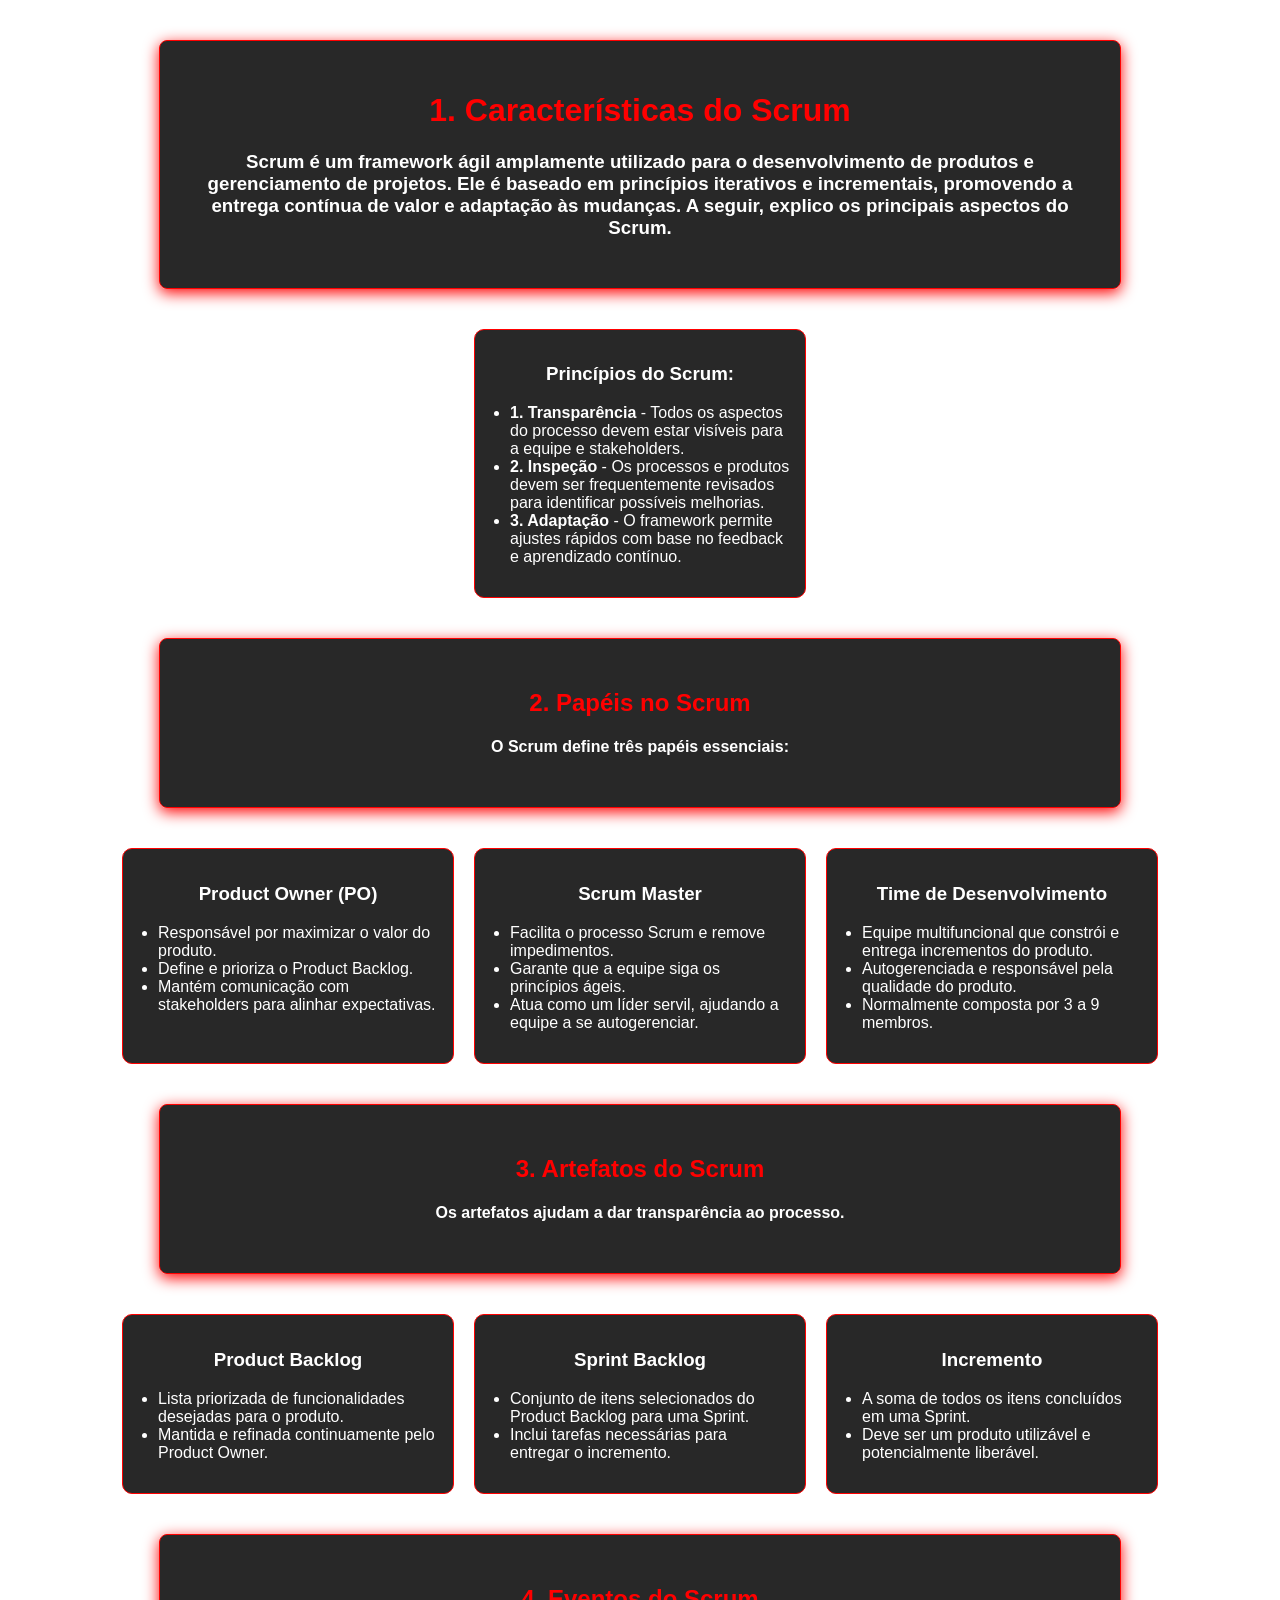
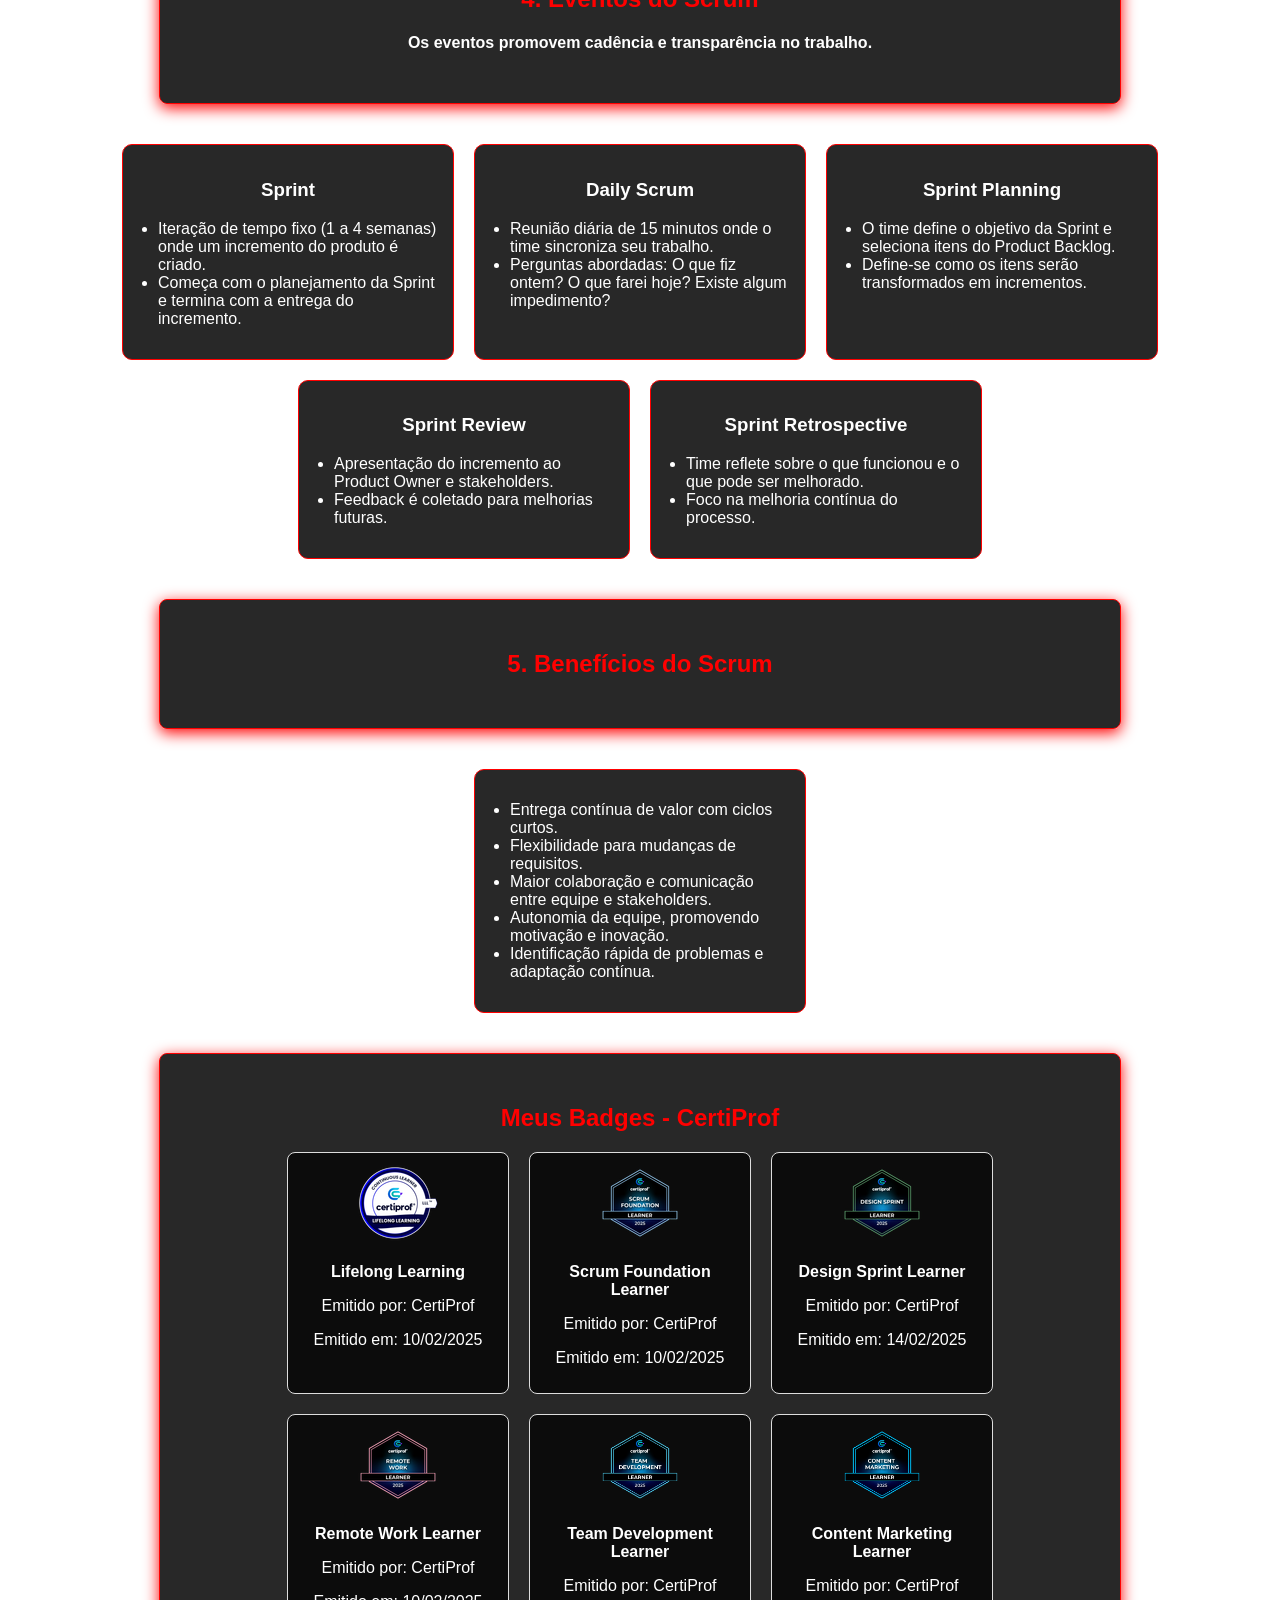
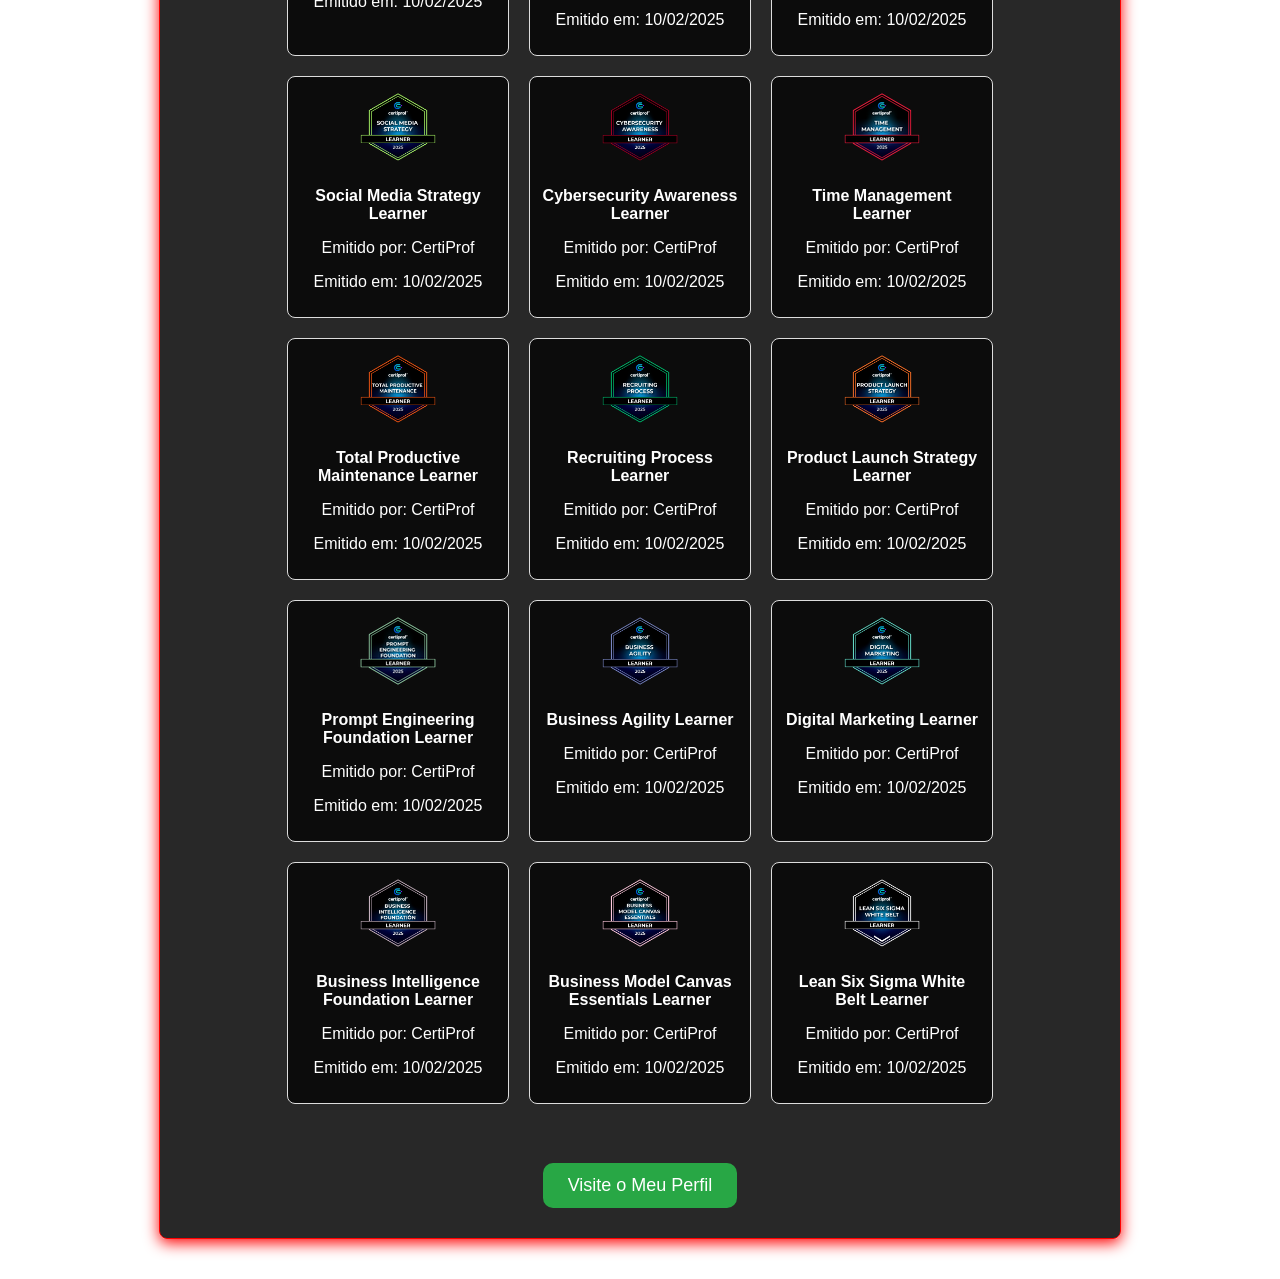
<file: index.html>
<!DOCTYPE html>
<html lang="pt">
<head>
  <meta charset="UTF-8">
  <meta name="viewport" content="width=device-width, initial-scale=1.0">
  <title>Scrum - Todos os Tópicos</title>
  <link rel="stylesheet" href="/style.css">
  <script src="/script.js"></script>
  
</head>
<body>

  <!-- 1. Características do Scrum -->
  <div class="card-container">
    <div class="card how-it-works">
      <h1>1. Características do Scrum</h1>
      <h3>Scrum é um framework ágil amplamente utilizado para o desenvolvimento de produtos e gerenciamento de projetos. Ele é baseado em princípios iterativos e incrementais, promovendo a entrega contínua de valor e adaptação às mudanças. A seguir, explico os principais aspectos do Scrum.</h3>
    </div>
  </div>

  <div class="card-container">
    <div class="card">
      <h3>Princípios do Scrum:</h3>
      <ul>
        <li><strong>1. Transparência</strong> - Todos os aspectos do processo devem estar visíveis para a equipe e stakeholders.</li>
        <li><strong>2. Inspeção</strong> - Os processos e produtos devem ser frequentemente revisados para identificar possíveis melhorias.</li>
        <li><strong>3. Adaptação</strong> - O framework permite ajustes rápidos com base no feedback e aprendizado contínuo.</li>
      </ul>
    </div>
  </div>

  <!-- 2. Papéis no Scrum -->
  <div class="card-container">
    <div class="card how-it-works">
      <h2>2. Papéis no Scrum</h2>
      <h4>O Scrum define três papéis essenciais:</h4>
    </div>
  </div>

  <div class="card-container">
    <div class="card">
      <h3>Product Owner (PO)</h3>
      <ul>
        <li>Responsável por maximizar o valor do produto.</li>
        <li>Define e prioriza o Product Backlog.</li>
        <li>Mantém comunicação com stakeholders para alinhar expectativas.</li>
      </ul>
    </div>

    <div class="card">
      <h3>Scrum Master</h3>
      <ul>
        <li>Facilita o processo Scrum e remove impedimentos.</li>
        <li>Garante que a equipe siga os princípios ágeis.</li>
        <li>Atua como um líder servil, ajudando a equipe a se autogerenciar.</li>
      </ul>
    </div>

    <div class="card">
      <h3>Time de Desenvolvimento</h3>
      <ul>
        <li>Equipe multifuncional que constrói e entrega incrementos do produto.</li>
        <li>Autogerenciada e responsável pela qualidade do produto.</li>
        <li>Normalmente composta por 3 a 9 membros.</li>
      </ul>
    </div>
  </div>

  <!-- 3. Artefatos do Scrum -->
  <div class="card-container">
    <div class="card how-it-works">
      <h2>3. Artefatos do Scrum</h2>
      <h4>Os artefatos ajudam a dar transparência ao processo.</h4>
    </div>
  </div>

  <div class="card-container">
    <div class="card">
      <h3>Product Backlog</h3>
      <ul>
        <li>Lista priorizada de funcionalidades desejadas para o produto.</li>
        <li>Mantida e refinada continuamente pelo Product Owner.</li>
      </ul>
    </div>

    <div class="card">
      <h3>Sprint Backlog</h3>
      <ul>
        <li>Conjunto de itens selecionados do Product Backlog para uma Sprint.</li>
        <li>Inclui tarefas necessárias para entregar o incremento.</li>
      </ul>
    </div>

    <div class="card">
      <h3>Incremento</h3>
      <ul>
        <li>A soma de todos os itens concluídos em uma Sprint.</li>
        <li>Deve ser um produto utilizável e potencialmente liberável.</li>
      </ul>
    </div>
  </div>

  
  <!-- 4. Eventos do Scrum -->
  <div class="card-container">
    <div class="card how-it-works">
      <h2>4. Eventos do Scrum</h2>
      <h4>Os eventos promovem cadência e transparência no trabalho.</h4>
    </div>
  </div>

  <div class="card-container">
    <div class="card">
      <h3>Sprint</h3>
      <ul>
        <li>Iteração de tempo fixo (1 a 4 semanas) onde um incremento do produto é criado.</li>
        <li>Começa com o planejamento da Sprint e termina com a entrega do incremento.</li>
      </ul>
    </div>

    <div class="card">
      <h3>Daily Scrum</h3>
      <ul>
        <li>Reunião diária de 15 minutos onde o time sincroniza seu trabalho.</li>
        <li>Perguntas abordadas: O que fiz ontem? O que farei hoje? Existe algum impedimento?</li>
      </ul>
    </div>

    <div class="card">
      <h3>Sprint Planning</h3>
      <ul>
        <li>O time define o objetivo da Sprint e seleciona itens do Product Backlog.</li>
        <li>Define-se como os itens serão transformados em incrementos.</li>
      </ul>
    </div>

    <div class="card">
      <h3>Sprint Review</h3>
      <ul>
        <li>Apresentação do incremento ao Product Owner e stakeholders.</li>
        <li>Feedback é coletado para melhorias futuras.</li>
      </ul>
    </div>

    <div class="card">
      <h3>Sprint Retrospective</h3>
      <ul>
        <li>Time reflete sobre o que funcionou e o que pode ser melhorado.</li>
        <li>Foco na melhoria contínua do processo.</li>
      </ul>
    </div>
  </div>

  <!-- 5. Benefícios do Scrum -->
  <div class="card-container">
    <div class="card how-it-works">
      <h2>5. Benefícios do Scrum</h2>
    </div>
  </div>

  <div class="card-container">
    <div class="card">
      <ul>
        <li>Entrega contínua de valor com ciclos curtos.</li>
        <li>Flexibilidade para mudanças de requisitos.</li>
        <li>Maior colaboração e comunicação entre equipe e stakeholders.</li>
        <li>Autonomia da equipe, promovendo motivação e inovação.</li>
        <li>Identificação rápida de problemas e adaptação contínua.</li>
      </ul>
    </div>
  </div>
  

  <div class="card-container">
        <div class="card animated-card how-it-works">
            <h2>Meus Badges - CertiProf</h2>   
            
            <div class="badge-container">
                <div class="badge">
                    <img src="/img/blob.png" alt="Lifelong Learning">
                    <p><strong>Lifelong Learning</strong></p>
                    <p>Emitido por: CertiProf</p>
                    <p>Emitido em: 10/02/2025</p>
                </div>
                <div class="badge">
                    <img src="/img/blob (1).png" alt="Scrum Foundation Learner">
                    <p><strong>Scrum Foundation Learner</strong></p>
                    <p>Emitido por: CertiProf</p>
                    <p>Emitido em: 10/02/2025</p>
                </div>
                <div class="badge">
                    <img src="/img/blob (2).png" alt="Design Sprint Learner">
                    <p><strong>Design Sprint Learner</strong></p>
                    <p>Emitido por: CertiProf</p>
                    <p>Emitido em: 14/02/2025</p>
                </div>
                <div class="badge">
                    <img src="/img/blob (3).png" alt="Scrum Foundation Learner">
                    <p><strong>Remote Work Learner</strong></p>
                    <p>Emitido por: CertiProf</p>
                    <p>Emitido em: 10/02/2025</p>
                </div>
                <div class="badge">
                    <img src="/img/blob (4).png" alt="Scrum Foundation Learner">
                    <p><strong>Team Development Learner</strong></p>
                    <p>Emitido por: CertiProf</p>
                    <p>Emitido em: 10/02/2025</p>
                </div>
                <div class="badge">
                    <img src="/img/blob (5).png" alt="Scrum Foundation Learner">
                    <p><strong>Content Marketing Learner</strong></p>
                    <p>Emitido por: CertiProf</p>
                    <p>Emitido em: 10/02/2025</p>
                </div>
                <div class="badge">
                    <img src="/img/blob (6).png" alt="Scrum Foundation Learner">
                    <p><strong>Social Media Strategy Learner</strong></p>
                    <p>Emitido por: CertiProf</p>
                    <p>Emitido em: 10/02/2025</p>
                </div>
                <div class="badge">
                    <img src="/img/blob (7).png" alt="Scrum Foundation Learner">
                    <p><strong>Cybersecurity Awareness Learner</strong></p>
                    <p>Emitido por: CertiProf</p>
                    <p>Emitido em: 10/02/2025</p>
                </div>
                <div class="badge">
                    <img src="/img/blob (8).png" alt="Scrum Foundation Learner">
                    <p><strong>Time Management Learner</strong></p>
                    <p>Emitido por: CertiProf</p>
                    <p>Emitido em: 10/02/2025</p>
                </div>
                <div class="badge">
                    <img src="/img/blob (9).png" alt="Scrum Foundation Learner">
                    <p><strong>Total Productive Maintenance Learner</strong></p>
                    <p>Emitido por: CertiProf</p>
                    <p>Emitido em: 10/02/2025</p>
                </div>
                <div class="badge">
                    <img src="/img/blob (10).png" alt="Scrum Foundation Learner">
                    <p><strong>Recruiting Process Learner</strong></p>
                    <p>Emitido por: CertiProf</p>
                    <p>Emitido em: 10/02/2025</p>
                </div>
                <div class="badge">
                    <img src="/img/blob (11).png" alt="Scrum Foundation Learner">
                    <p><strong>Product Launch Strategy Learner</strong></p>
                    <p>Emitido por: CertiProf</p>
                    <p>Emitido em: 10/02/2025</p>
                </div>
                <div class="badge">
                    <img src="/img/blob (12).png" alt="Scrum Foundation Learner">
                    <p><strong>Prompt Engineering Foundation Learner</strong></p>
                    <p>Emitido por: CertiProf</p>
                    <p>Emitido em: 10/02/2025</p>
                </div>
                <div class="badge">
                    <img src="/img/blob (13).png" alt="Scrum Foundation Learner">
                    <p><strong>Business Agility Learner</strong></p>
                    <p>Emitido por: CertiProf</p>
                    <p>Emitido em: 10/02/2025</p>
                </div>
                <div class="badge">
                    <img src="/img/blob (14).png" alt="Scrum Foundation Learner">
                    <p><strong>Digital Marketing Learner</strong></p>
                    <p>Emitido por: CertiProf</p>
                    <p>Emitido em: 10/02/2025</p>
                </div>
                <div class="badge">
                    <img src="/img/blob (15).png" alt="Scrum Foundation Learner">
                    <p><strong>Business Intelligence Foundation Learner</strong></p>
                    <p>Emitido por: CertiProf</p>
                    <p>Emitido em: 10/02/2025</p>
                </div>
                <div class="badge">
                    <img src="/img/blob (16).png" alt="Scrum Foundation Learner">
                    <p><strong>Business Model Canvas Essentials Learner</strong></p>
                    <p>Emitido por: CertiProf</p>
                    <p>Emitido em: 10/02/2025</p>
                </div>
                <div class="badge">
                    <img src="/img/blob (17).png" alt="Scrum Foundation Learner">
                    <p><strong>Lean Six Sigma White Belt Learner</strong></p>
                    <p>Emitido por: CertiProf</p>
                    <p>Emitido em: 10/02/2025</p>
                </div>
            </div>
            <h3> </h3>
            <button class="botao-link" onclick="abrirLink()">Visite o Meu Perfil</button>
    </div>


</body>
</html>
</file>
<file: style.css>
body {
      text-align: center;
      margin: 0;
      font-family: Arial, sans-serif;
      min-height: 100vh;
      background-image: url('https://www.totvs.com/wp-content/uploads/2023/04/tecnologias-digitais.jpg');
      background-size: cover;
      background-position: center;
      background-repeat: no-repeat;
      background-attachment: fixed;
    }

    h1, h2 {
      color: rgb(255, 0, 0);
    }

    h3, h4, li, p {
      color: rgb(255, 255, 255);
    }

    .card-container {
      display: flex;
      flex-wrap: wrap;
      justify-content: center;
      gap: 20px;
      margin: 20px auto;
    }

    .card {
      flex: 1 1 280px;
      max-width: 300px;
      background: rgba(0, 0, 0, 0.842);
      padding: 15px;
      border-radius: 10px;
      color: white;
      list-style: none;
      border: 1px solid red;
    }

    .card ul {
      padding-left: 20px;
      text-align: left;
    }

    .card li {
      text-align: left;
    }

    .how-it-works {
      width: 100%;
      max-width: 900px;
      margin: 20px auto;
      background-color: rgba(0, 0, 0, 0.842);
      border-radius: 8px;
      padding: 30px;
      box-shadow: 0 4px 15px rgb(255, 0, 0);
    }

    .badge-container {
      display: flex;
      justify-content: center;
      flex-wrap: wrap;
      gap: 20px;
    }

    .badge {
      text-align: center;
      border: 1px solid #ddd;
      padding: 10px;
      border-radius: 8px;
      width: 200px;
      background-color: rgba(0,0,0,0.7);
    }

    .badge img {
      width: 80px;
      height: 80px;
    }
    .botao-link {
  background-color: #28a745;
  color: white;
  padding: 12px 25px;
  border: none;
  border-radius: 10px;
  font-size: 18px;
  cursor: pointer;
  transition: background-color 0.3s, transform 0.2s;
}

.botao-link:hover {
  background-color: #218838;
  transform: scale(1.05);
}
</file>
